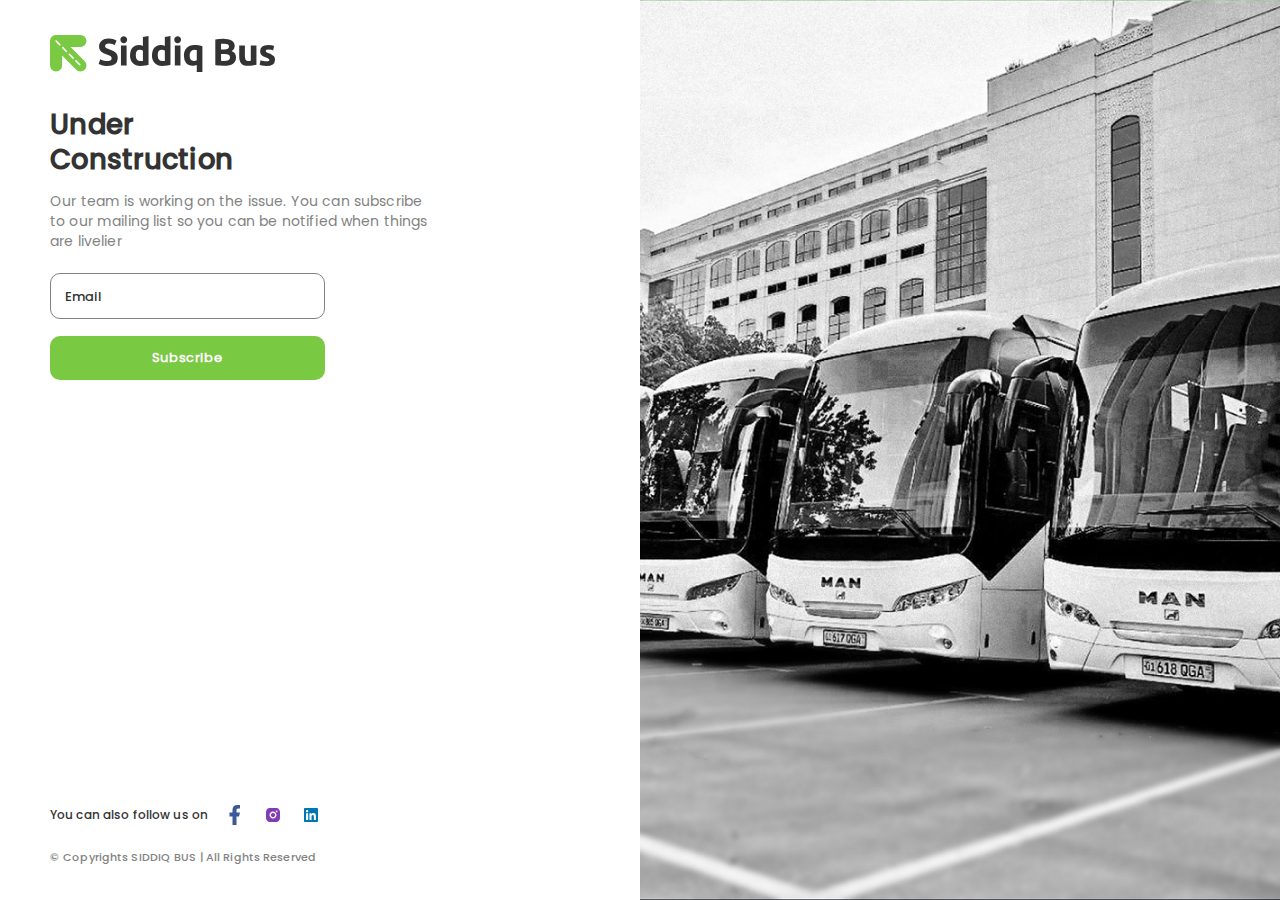
<file: index.html>
<!DOCTYPE html>
<html lang="en">
  <head>
    <meta charset="UTF-8" />
    <meta http-equiv="X-UA-Compatible" content="IE=edge" />
    <meta name="viewport" content="width=device-width, initial-scale=1.0" />
    <title>Document</title>
    <link rel="icon" type="image/png" href="./img/Icon.svg" />
    <link rel="stylesheet" href="./css/main.css" />
  </head>
  <script>
    const sendMail = () => {
      const emailVerify = (email) => {
        const isEmail = String(email)
          .toLowerCase()
          .match(
            /^(([^<>()[\]\\.,;:\s@"]+(\.[^<>()[\]\\.,;:\s@"]+)*)|(".+"))@((\[[0-9]{1,3}\.[0-9]{1,3}\.[0-9]{1,3}\.[0-9]{1,3}\])|(([a-zA-Z\-0-9]+\.)+[a-zA-Z]{2,}))$/
          );
        return isEmail !== null;
      };

      const text = document.querySelector(".email").value;

      const modal = document.querySelector(".modal");
      const background = document.querySelector(".background");

      if (emailVerify(text)) {
        window.open(`mailto:info@siddiqbus.com?subject=Email&body=${text}`);

        modal.classList.add("active");
        background.classList.add("active");
      } else {
        alert("Please enter valid email");
      }
    };

    const closeModal = () => {
      const modal = document.querySelector(".modal");
      const background = document.querySelector(".background");

      modal.classList.remove("active");
      background.classList.remove("active");
    };
  </script>
  <body>
    <div class="page">
      <div class="page__content">
        <div class="page__header">
          <svg xmlns="http://www.w3.org/2000/svg" viewBox="0 0 839.21 139.62">
            <defs>
              <style>
                .cls-1 {
                  fill: #7ac943;
                }
                .cls-2 {
                  fill: #fff;
                }
                .cls-3 {
                  fill: #333333;
                }
              </style>
            </defs>
            <title>Siddiq Bus</title>
            <g id="Layer_2" data-name="Layer 2">
              <g id="Layer_1-2" data-name="Layer 1">
                <path
                  class="cls-1"
                  d="M129.41,129.41a22.5,22.5,0,0,1-31.82,0L45,76.82V113.5a22.5,22.5,0,0,1-45,0v-91a22.09,22.09,0,0,1,.24-3.27c0-.2.06-.39.1-.59s.07-.45.12-.67A18.32,18.32,0,0,1,1,16c.1-.36.22-.71.35-1.06s.23-.63.36-.94.27-.66.43-1,.2-.43.3-.63a21.65,21.65,0,0,1,1.29-2.24L4,9.62c.35-.5.72-1,1.1-1.45.23-.27.46-.54.7-.8a7.62,7.62,0,0,1,.56-.58,3.41,3.41,0,0,1,.38-.38,7.24,7.24,0,0,1,.63-.61c.25-.22.5-.44.76-.65a20.77,20.77,0,0,1,2.89-2,5.71,5.71,0,0,1,.57-.34,7.31,7.31,0,0,1,.68-.35c.17-.09.34-.18.52-.26s.5-.24.75-.34l.71-.29c.37-.15.74-.29,1.11-.4L15.9,1c.26-.09.53-.16.8-.23l.53-.13a8.63,8.63,0,0,1,.85-.19c.28-.06.55-.11.83-.15l.23,0c.35,0,.7-.1,1.06-.13s.66-.06,1-.08.87,0,1.31,0h91a22.5,22.5,0,0,1,0,45H76.82l52.59,52.59A22.49,22.49,0,0,1,129.41,129.41Z"
                />
                <path
                  class="cls-2"
                  d="M110.89,113.89a3,3,0,0,1-2.12-.88L94.62,98.87a3,3,0,1,1,4.24-4.24L113,108.77a3,3,0,0,1-2.12,5.12ZM86.14,89.14A3,3,0,0,1,84,88.26L69.88,74.12a3,3,0,0,1,4.24-4.24L88.26,84a3,3,0,0,1-2.12,5.12ZM61.39,64.39a3,3,0,0,1-2.12-.88L45.13,49.37a3,3,0,0,1,4.24-4.24L63.51,59.27a3,3,0,0,1-2.12,5.12ZM36.64,39.64a3,3,0,0,1-2.12-.88L20.38,24.62a3,3,0,0,1,4.24-4.24L38.76,34.52a3,3,0,0,1-2.12,5.12Z"
                />
                <path
                  class="cls-3"
                  d="M214,96.65a31.76,31.76,0,0,0,7.7-.78,14.16,14.16,0,0,0,4.88-2.12,7.11,7.11,0,0,0,2.54-3.18,11.35,11.35,0,0,0,.71-4.1q0-4.8-4.52-8t-15.55-6.86q-4.81-1.7-9.61-3.89a35.35,35.35,0,0,1-8.62-5.51,26.33,26.33,0,0,1-6.22-8.06,25.22,25.22,0,0,1-2.4-11.52,28.53,28.53,0,0,1,2.54-12.23,26.12,26.12,0,0,1,7.21-9.26A33,33,0,0,1,204,15.3a50.82,50.82,0,0,1,15-2,59.93,59.93,0,0,1,29,6.79l-6.36,17.39a60.35,60.35,0,0,0-9.12-3.75,39.54,39.54,0,0,0-12.09-1.62q-7.92,0-11.38,2.19A7.39,7.39,0,0,0,205.54,41a7.75,7.75,0,0,0,1.27,4.52,12.36,12.36,0,0,0,3.6,3.32,31.67,31.67,0,0,0,5.37,2.69q3,1.2,6.71,2.47,7.63,2.83,13.29,5.58a35.56,35.56,0,0,1,9.4,6.43,23.34,23.34,0,0,1,5.58,8.62,34.69,34.69,0,0,1,1.84,12q0,13.71-9.61,21.27t-29,7.56a80.36,80.36,0,0,1-11.73-.78,75.94,75.94,0,0,1-9.26-1.91,53,53,0,0,1-6.93-2.4,52.3,52.3,0,0,1-4.88-2.4l6.22-17.53a55.23,55.23,0,0,0,10.81,4.31A56.07,56.07,0,0,0,214,96.65Z"
                />
                <path
                  class="cls-3"
                  d="M287.67,17.63a11.56,11.56,0,0,1-3.75,9.12,13.41,13.41,0,0,1-17.67,0,11.56,11.56,0,0,1-3.75-9.12,11.56,11.56,0,0,1,3.75-9.12,13.41,13.41,0,0,1,17.67,0A11.56,11.56,0,0,1,287.67,17.63Zm-2,95.84H264.62V39.12h21.06Z"
                />
                <path
                  class="cls-3"
                  d="M367.53,111.07q-2.83.85-6.5,1.63t-7.7,1.34q-4,.56-8.2.92t-8,.35a46.8,46.8,0,0,1-16.4-2.69,32.91,32.91,0,0,1-12.16-7.7A33.37,33.37,0,0,1,301,92.76a46.35,46.35,0,0,1-2.62-16,54.89,54.89,0,0,1,2.26-16.33A35.52,35.52,0,0,1,307.17,48a27.84,27.84,0,0,1,10.39-7.78,34.85,34.85,0,0,1,14.06-2.69,33.09,33.09,0,0,1,7.84.85,42.45,42.45,0,0,1,7,2.4V7.17l21.06-3.39ZM319.89,75.73q0,9.75,4.38,15.69t13,5.94q2.83,0,5.23-.21t4-.5V58.34a18.33,18.33,0,0,0-5.16-2.12,24.91,24.91,0,0,0-6.43-.85Q319.89,55.37,319.89,75.73Z"
                />
                <path
                  class="cls-3"
                  d="M449.37,111.07q-2.83.85-6.5,1.63t-7.7,1.34q-4,.56-8.2.92t-8,.35a46.8,46.8,0,0,1-16.4-2.69,32.91,32.91,0,0,1-12.16-7.7,33.37,33.37,0,0,1-7.56-12.16,46.35,46.35,0,0,1-2.62-16,54.89,54.89,0,0,1,2.26-16.33A35.52,35.52,0,0,1,389,48a27.84,27.84,0,0,1,10.39-7.78,34.85,34.85,0,0,1,14.06-2.69,33.09,33.09,0,0,1,7.84.85,42.49,42.49,0,0,1,7,2.4V7.17l21.06-3.39ZM401.73,75.73q0,9.75,4.38,15.69t13,5.94q2.83,0,5.23-.21t4-.5V58.34a18.33,18.33,0,0,0-5.16-2.12,24.9,24.9,0,0,0-6.43-.85Q401.73,55.37,401.73,75.73Z"
                />
                <path
                  class="cls-3"
                  d="M488.66,17.63a11.56,11.56,0,0,1-3.75,9.12,13.41,13.41,0,0,1-17.67,0,11.56,11.56,0,0,1-3.75-9.12,11.56,11.56,0,0,1,3.75-9.12,13.41,13.41,0,0,1,17.67,0A11.57,11.57,0,0,1,488.66,17.63Zm-2,95.84H465.62V39.12h21.06Z"
                />
                <path
                  class="cls-3"
                  d="M499.4,76.29A45.51,45.51,0,0,1,502,60.53a34.85,34.85,0,0,1,7.56-12.3,33.57,33.57,0,0,1,12.16-8,44.67,44.67,0,0,1,16.4-2.83q3.82,0,8,.35t8.2.92q4,.57,7.7,1.34t6.5,1.63v98H547.46v-28a39.4,39.4,0,0,1-7.35,2.4,37.76,37.76,0,0,1-8.2.85q-15.83,0-24.17-10.39T499.4,76.29Zm21.49.57q0,20.22,15,20.21a24.86,24.86,0,0,0,6.43-.85,18.34,18.34,0,0,0,5.16-2.12v-38q-1.56-.28-4-.5t-5.23-.21q-8.62,0-13,5.87T520.89,76.86Z"
                />
                <path
                  class="cls-3"
                  d="M649.23,114.74q-8.06,0-16-.5a113.42,113.42,0,0,1-16.61-2.33v-95A140.8,140.8,0,0,1,631.42,15q8.06-.64,15-.64a102.11,102.11,0,0,1,17.17,1.34,40.71,40.71,0,0,1,13.5,4.59,24.1,24.1,0,0,1,8.83,8.55,25,25,0,0,1,3.18,13.08q0,11.73-11.31,18.52,9.33,3.53,12.72,9.61a27.65,27.65,0,0,1,3.39,13.71q0,15.41-11.24,23.18T649.23,114.74ZM638.07,54h10.74q10.18,0,14.56-2.61t4.38-8.41q0-5.94-4.52-8.34t-13.29-2.4q-2.83,0-6.08.07t-5.79.35Zm0,16.82v25.3q2.4.29,5.23.42t6.22.14q9.89,0,16-2.83t6.08-10.46q0-6.78-5.09-9.68t-14.56-2.9Z"
                />
                <path
                  class="cls-3"
                  d="M770.09,110.92a117,117,0,0,1-13.85,2.9,113.91,113.91,0,0,1-17.81,1.34q-9.47,0-15.76-2.54a23.91,23.91,0,0,1-10-7.14,27.82,27.82,0,0,1-5.23-11,58.84,58.84,0,0,1-1.56-14V39.12H727V78q0,10.18,2.69,14.7t10,4.52q2.26,0,4.81-.21t4.52-.49V39.12h21.06Z"
                />
                <path
                  class="cls-3"
                  d="M807.69,98.34q5.79,0,8.2-1.13t2.4-4.38q0-2.54-3.11-4.45a59.26,59.26,0,0,0-9.47-4.31,95.93,95.93,0,0,1-9-3.82,26.34,26.34,0,0,1-6.86-4.74,19.11,19.11,0,0,1-4.38-6.57,24.3,24.3,0,0,1-1.56-9.19q0-10.46,7.77-16.54t21.34-6.08a68.63,68.63,0,0,1,13,1.2A60.83,60.83,0,0,1,836,41l-3.67,16.4a77.72,77.72,0,0,0-8-2.26,43.51,43.51,0,0,0-9.68-1q-9.9,0-9.89,5.51a5.7,5.7,0,0,0,.42,2.26,4.82,4.82,0,0,0,1.7,1.91,23.7,23.7,0,0,0,3.46,2q2.19,1.07,5.58,2.35a86.5,86.5,0,0,1,11.45,5.06,27.4,27.4,0,0,1,7.14,5.38A16.66,16.66,0,0,1,838.15,85a28.47,28.47,0,0,1,1.06,8.18q0,11-8.27,16.64t-23.39,5.64a67.23,67.23,0,0,1-16.47-1.7,66.52,66.52,0,0,1-9.12-2.83l3.53-17.1a69,69,0,0,0,11,3.32A53.54,53.54,0,0,0,807.69,98.34Z"
                />
              </g>
            </g>
          </svg>
        </div>
        <div class="page__description">
          Under <br />
          Construction
        </div>
        <div class="page__text">
          Our team is working on the issue. You can subscribe to our mailing
          list so you can be notified when things are livelier
        </div>
        <form method="post" action="javascript:sendMail()" class="page__form">
          <div class="page__form-field">
            <input class="email" required />
            <label>Email</label>
          </div>
          <div class="page__form-field">
            <button type="submit">Subscribe</button>
          </div>
        </form>
        <div class="page__footer">
          <div class="page__footer-links">
            <span>You can also follow us on</span>
            <div>
              <a target="_blank" href="https://www.facebook.com/siddiqbus">
                <svg
                  width="11"
                  height="20"
                  viewBox="0 0 11 20"
                  fill="none"
                  xmlns="http://www.w3.org/2000/svg"
                >
                  <path
                    d="M7 11.5H9.5L10.5 7.5H7V5.5C7 4.47 7 3.5 9 3.5H10.5V0.14C10.174 0.0970001 8.943 0 7.643 0C4.928 0 3 1.657 3 4.7V7.5H0V11.5H3V20H7V11.5Z"
                    fill="#3B5998"
                  />
                </svg>
              </a>
              <a target="_blank" href="https://www.instagram.com/siddiqbus">
                <svg
                  width="20"
                  height="20"
                  viewBox="0 0 20 20"
                  fill="none"
                  xmlns="http://www.w3.org/2000/svg"
                >
                  <path
                    d="M10 0C12.717 0 13.056 0.00999994 14.122 0.0599999C15.187 0.11 15.912 0.277 16.55 0.525C17.21 0.779 17.766 1.123 18.322 1.678C18.8305 2.1779 19.224 2.78259 19.475 3.45C19.722 4.087 19.89 4.813 19.94 5.878C19.987 6.944 20 7.283 20 10C20 12.717 19.99 13.056 19.94 14.122C19.89 15.187 19.722 15.912 19.475 16.55C19.2247 17.2178 18.8311 17.8226 18.322 18.322C17.822 18.8303 17.2173 19.2238 16.55 19.475C15.913 19.722 15.187 19.89 14.122 19.94C13.056 19.987 12.717 20 10 20C7.283 20 6.944 19.99 5.878 19.94C4.813 19.89 4.088 19.722 3.45 19.475C2.78233 19.2245 2.17753 18.8309 1.678 18.322C1.16941 17.8222 0.775931 17.2175 0.525 16.55C0.277 15.913 0.11 15.187 0.0599999 14.122C0.0129999 13.056 0 12.717 0 10C0 7.283 0.00999994 6.944 0.0599999 5.878C0.11 4.812 0.277 4.088 0.525 3.45C0.775236 2.78218 1.1688 2.17732 1.678 1.678C2.17767 1.16923 2.78243 0.775729 3.45 0.525C4.088 0.277 4.812 0.11 5.878 0.0599999C6.944 0.0129999 7.283 0 10 0ZM10 5C8.67392 5 7.40215 5.52678 6.46447 6.46447C5.52678 7.40215 5 8.67392 5 10C5 11.3261 5.52678 12.5979 6.46447 13.5355C7.40215 14.4732 8.67392 15 10 15C11.3261 15 12.5979 14.4732 13.5355 13.5355C14.4732 12.5979 15 11.3261 15 10C15 8.67392 14.4732 7.40215 13.5355 6.46447C12.5979 5.52678 11.3261 5 10 5ZM16.5 4.75C16.5 4.41848 16.3683 4.10054 16.1339 3.86612C15.8995 3.6317 15.5815 3.5 15.25 3.5C14.9185 3.5 14.6005 3.6317 14.3661 3.86612C14.1317 4.10054 14 4.41848 14 4.75C14 5.08152 14.1317 5.39946 14.3661 5.63388C14.6005 5.8683 14.9185 6 15.25 6C15.5815 6 15.8995 5.8683 16.1339 5.63388C16.3683 5.39946 16.5 5.08152 16.5 4.75ZM10 7C10.7956 7 11.5587 7.31607 12.1213 7.87868C12.6839 8.44129 13 9.20435 13 10C13 10.7956 12.6839 11.5587 12.1213 12.1213C11.5587 12.6839 10.7956 13 10 13C9.20435 13 8.44129 12.6839 7.87868 12.1213C7.31607 11.5587 7 10.7956 7 10C7 9.20435 7.31607 8.44129 7.87868 7.87868C8.44129 7.31607 9.20435 7 10 7Z"
                    fill="#833AB4"
                  />
                </svg>
              </a>
              <a
                target="_blank"
                href="https://www.linkedin.com/company/siddiq-bus"
              >
                <svg
                  width="18"
                  height="18"
                  viewBox="0 0 18 18"
                  fill="none"
                  xmlns="http://www.w3.org/2000/svg"
                >
                  <path
                    d="M15.335 15.339H12.67V11.162C12.67 10.166 12.65 8.884 11.28 8.884C9.891 8.884 9.679 9.968 9.679 11.089V15.339H7.013V6.75H9.573V7.92H9.608C9.966 7.246 10.836 6.533 12.136 6.533C14.836 6.533 15.336 8.311 15.336 10.624V15.339H15.335ZM4.003 5.575C3.79956 5.57526 3.59806 5.53537 3.41006 5.45761C3.22207 5.37984 3.05127 5.26574 2.90746 5.12184C2.76365 4.97793 2.64965 4.80706 2.57201 4.61901C2.49437 4.43097 2.4546 4.22944 2.455 4.026C2.4552 3.71983 2.54618 3.4206 2.71644 3.16615C2.8867 2.91169 3.12859 2.71343 3.41153 2.59645C3.69447 2.47947 4.00574 2.44902 4.30598 2.50894C4.60622 2.56886 4.88196 2.71648 5.09831 2.93311C5.31466 3.14974 5.46191 3.42566 5.52145 3.72598C5.58099 4.0263 5.55013 4.33753 5.43278 4.62032C5.31543 4.9031 5.11687 5.14474 4.86219 5.31467C4.60751 5.4846 4.30817 5.5752 4.002 5.575H4.003ZM5.339 15.339H2.666V6.75H5.34V15.339H5.339ZM16.67 0H1.329C0.593 0 0 0.58 0 1.297V16.703C0 17.42 0.594 18 1.328 18H16.666C17.4 18 18 17.42 18 16.703V1.297C18 0.58 17.4 0 16.666 0H16.669H16.67Z"
                    fill="#0077B5"
                  />
                </svg>
              </a>
            </div>
          </div>
          <div class="page__footer-copy">
            © Copyrights SIDDIQ BUS | All Rights Reserved
          </div>
        </div>
      </div>
      <div class="page__image">
        <img src="./img/background.png" alt="" />
      </div>
    </div>
  </body>
</html>
</file>
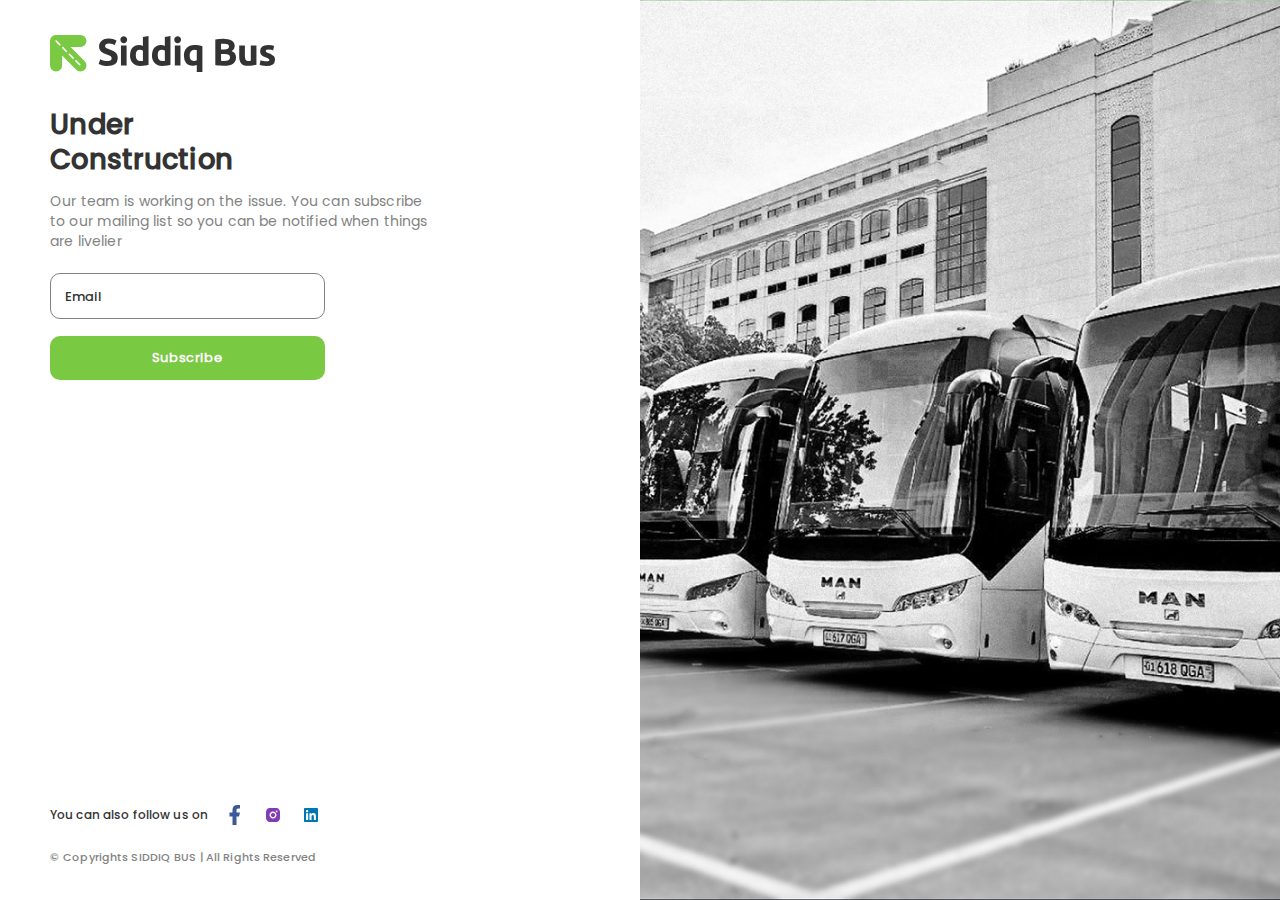
<file: siddiq-bus/index.html>
<!DOCTYPE html>
<html lang="en">
  <head>
    <meta charset="UTF-8" />
    <meta http-equiv="X-UA-Compatible" content="IE=edge" />
    <meta name="viewport" content="width=device-width, initial-scale=1.0" />
    <title>Document</title>
    <link rel="icon" type="image/png" href="./img/Icon.svg" />
    <link rel="stylesheet" href="./css/main.css" />
  </head>
  <script>
    const sendMail = () => {
      const emailVerify = (email) => {
        const isEmail = String(email)
          .toLowerCase()
          .match(
            /^(([^<>()[\]\\.,;:\s@"]+(\.[^<>()[\]\\.,;:\s@"]+)*)|(".+"))@((\[[0-9]{1,3}\.[0-9]{1,3}\.[0-9]{1,3}\.[0-9]{1,3}\])|(([a-zA-Z\-0-9]+\.)+[a-zA-Z]{2,}))$/
          );
        return isEmail !== null;
      };

      const text = document.querySelector(".email").value;

      const modal = document.querySelector(".modal");
      const background = document.querySelector(".background");

      if (emailVerify(text)) {
        window.open(`mailto:info@siddiqbus.com?subject=Email&body=${text}`);

        modal.classList.add("active");
        background.classList.add("active");
      } else {
        alert("Please enter valid email");
      }
    };

    const closeModal = () => {
      const modal = document.querySelector(".modal");
      const background = document.querySelector(".background");

      modal.classList.remove("active");
      background.classList.remove("active");
    };
  </script>
  <body>
    <div class="page">
      <div class="page__content">
        <div class="page__header">
          <svg xmlns="http://www.w3.org/2000/svg" viewBox="0 0 839.21 139.62">
            <defs>
              <style>
                .cls-1 {
                  fill: #7ac943;
                }
                .cls-2 {
                  fill: #fff;
                }
                .cls-3 {
                  fill: #333333;
                }
              </style>
            </defs>
            <title>Siddiq Bus</title>
            <g id="Layer_2" data-name="Layer 2">
              <g id="Layer_1-2" data-name="Layer 1">
                <path
                  class="cls-1"
                  d="M129.41,129.41a22.5,22.5,0,0,1-31.82,0L45,76.82V113.5a22.5,22.5,0,0,1-45,0v-91a22.09,22.09,0,0,1,.24-3.27c0-.2.06-.39.1-.59s.07-.45.12-.67A18.32,18.32,0,0,1,1,16c.1-.36.22-.71.35-1.06s.23-.63.36-.94.27-.66.43-1,.2-.43.3-.63a21.65,21.65,0,0,1,1.29-2.24L4,9.62c.35-.5.72-1,1.1-1.45.23-.27.46-.54.7-.8a7.62,7.62,0,0,1,.56-.58,3.41,3.41,0,0,1,.38-.38,7.24,7.24,0,0,1,.63-.61c.25-.22.5-.44.76-.65a20.77,20.77,0,0,1,2.89-2,5.71,5.71,0,0,1,.57-.34,7.31,7.31,0,0,1,.68-.35c.17-.09.34-.18.52-.26s.5-.24.75-.34l.71-.29c.37-.15.74-.29,1.11-.4L15.9,1c.26-.09.53-.16.8-.23l.53-.13a8.63,8.63,0,0,1,.85-.19c.28-.06.55-.11.83-.15l.23,0c.35,0,.7-.1,1.06-.13s.66-.06,1-.08.87,0,1.31,0h91a22.5,22.5,0,0,1,0,45H76.82l52.59,52.59A22.49,22.49,0,0,1,129.41,129.41Z"
                />
                <path
                  class="cls-2"
                  d="M110.89,113.89a3,3,0,0,1-2.12-.88L94.62,98.87a3,3,0,1,1,4.24-4.24L113,108.77a3,3,0,0,1-2.12,5.12ZM86.14,89.14A3,3,0,0,1,84,88.26L69.88,74.12a3,3,0,0,1,4.24-4.24L88.26,84a3,3,0,0,1-2.12,5.12ZM61.39,64.39a3,3,0,0,1-2.12-.88L45.13,49.37a3,3,0,0,1,4.24-4.24L63.51,59.27a3,3,0,0,1-2.12,5.12ZM36.64,39.64a3,3,0,0,1-2.12-.88L20.38,24.62a3,3,0,0,1,4.24-4.24L38.76,34.52a3,3,0,0,1-2.12,5.12Z"
                />
                <path
                  class="cls-3"
                  d="M214,96.65a31.76,31.76,0,0,0,7.7-.78,14.16,14.16,0,0,0,4.88-2.12,7.11,7.11,0,0,0,2.54-3.18,11.35,11.35,0,0,0,.71-4.1q0-4.8-4.52-8t-15.55-6.86q-4.81-1.7-9.61-3.89a35.35,35.35,0,0,1-8.62-5.51,26.33,26.33,0,0,1-6.22-8.06,25.22,25.22,0,0,1-2.4-11.52,28.53,28.53,0,0,1,2.54-12.23,26.12,26.12,0,0,1,7.21-9.26A33,33,0,0,1,204,15.3a50.82,50.82,0,0,1,15-2,59.93,59.93,0,0,1,29,6.79l-6.36,17.39a60.35,60.35,0,0,0-9.12-3.75,39.54,39.54,0,0,0-12.09-1.62q-7.92,0-11.38,2.19A7.39,7.39,0,0,0,205.54,41a7.75,7.75,0,0,0,1.27,4.52,12.36,12.36,0,0,0,3.6,3.32,31.67,31.67,0,0,0,5.37,2.69q3,1.2,6.71,2.47,7.63,2.83,13.29,5.58a35.56,35.56,0,0,1,9.4,6.43,23.34,23.34,0,0,1,5.58,8.62,34.69,34.69,0,0,1,1.84,12q0,13.71-9.61,21.27t-29,7.56a80.36,80.36,0,0,1-11.73-.78,75.94,75.94,0,0,1-9.26-1.91,53,53,0,0,1-6.93-2.4,52.3,52.3,0,0,1-4.88-2.4l6.22-17.53a55.23,55.23,0,0,0,10.81,4.31A56.07,56.07,0,0,0,214,96.65Z"
                />
                <path
                  class="cls-3"
                  d="M287.67,17.63a11.56,11.56,0,0,1-3.75,9.12,13.41,13.41,0,0,1-17.67,0,11.56,11.56,0,0,1-3.75-9.12,11.56,11.56,0,0,1,3.75-9.12,13.41,13.41,0,0,1,17.67,0A11.56,11.56,0,0,1,287.67,17.63Zm-2,95.84H264.62V39.12h21.06Z"
                />
                <path
                  class="cls-3"
                  d="M367.53,111.07q-2.83.85-6.5,1.63t-7.7,1.34q-4,.56-8.2.92t-8,.35a46.8,46.8,0,0,1-16.4-2.69,32.91,32.91,0,0,1-12.16-7.7A33.37,33.37,0,0,1,301,92.76a46.35,46.35,0,0,1-2.62-16,54.89,54.89,0,0,1,2.26-16.33A35.52,35.52,0,0,1,307.17,48a27.84,27.84,0,0,1,10.39-7.78,34.85,34.85,0,0,1,14.06-2.69,33.09,33.09,0,0,1,7.84.85,42.45,42.45,0,0,1,7,2.4V7.17l21.06-3.39ZM319.89,75.73q0,9.75,4.38,15.69t13,5.94q2.83,0,5.23-.21t4-.5V58.34a18.33,18.33,0,0,0-5.16-2.12,24.91,24.91,0,0,0-6.43-.85Q319.89,55.37,319.89,75.73Z"
                />
                <path
                  class="cls-3"
                  d="M449.37,111.07q-2.83.85-6.5,1.63t-7.7,1.34q-4,.56-8.2.92t-8,.35a46.8,46.8,0,0,1-16.4-2.69,32.91,32.91,0,0,1-12.16-7.7,33.37,33.37,0,0,1-7.56-12.16,46.35,46.35,0,0,1-2.62-16,54.89,54.89,0,0,1,2.26-16.33A35.52,35.52,0,0,1,389,48a27.84,27.84,0,0,1,10.39-7.78,34.85,34.85,0,0,1,14.06-2.69,33.09,33.09,0,0,1,7.84.85,42.49,42.49,0,0,1,7,2.4V7.17l21.06-3.39ZM401.73,75.73q0,9.75,4.38,15.69t13,5.94q2.83,0,5.23-.21t4-.5V58.34a18.33,18.33,0,0,0-5.16-2.12,24.9,24.9,0,0,0-6.43-.85Q401.73,55.37,401.73,75.73Z"
                />
                <path
                  class="cls-3"
                  d="M488.66,17.63a11.56,11.56,0,0,1-3.75,9.12,13.41,13.41,0,0,1-17.67,0,11.56,11.56,0,0,1-3.75-9.12,11.56,11.56,0,0,1,3.75-9.12,13.41,13.41,0,0,1,17.67,0A11.57,11.57,0,0,1,488.66,17.63Zm-2,95.84H465.62V39.12h21.06Z"
                />
                <path
                  class="cls-3"
                  d="M499.4,76.29A45.51,45.51,0,0,1,502,60.53a34.85,34.85,0,0,1,7.56-12.3,33.57,33.57,0,0,1,12.16-8,44.67,44.67,0,0,1,16.4-2.83q3.82,0,8,.35t8.2.92q4,.57,7.7,1.34t6.5,1.63v98H547.46v-28a39.4,39.4,0,0,1-7.35,2.4,37.76,37.76,0,0,1-8.2.85q-15.83,0-24.17-10.39T499.4,76.29Zm21.49.57q0,20.22,15,20.21a24.86,24.86,0,0,0,6.43-.85,18.34,18.34,0,0,0,5.16-2.12v-38q-1.56-.28-4-.5t-5.23-.21q-8.62,0-13,5.87T520.89,76.86Z"
                />
                <path
                  class="cls-3"
                  d="M649.23,114.74q-8.06,0-16-.5a113.42,113.42,0,0,1-16.61-2.33v-95A140.8,140.8,0,0,1,631.42,15q8.06-.64,15-.64a102.11,102.11,0,0,1,17.17,1.34,40.71,40.71,0,0,1,13.5,4.59,24.1,24.1,0,0,1,8.83,8.55,25,25,0,0,1,3.18,13.08q0,11.73-11.31,18.52,9.33,3.53,12.72,9.61a27.65,27.65,0,0,1,3.39,13.71q0,15.41-11.24,23.18T649.23,114.74ZM638.07,54h10.74q10.18,0,14.56-2.61t4.38-8.41q0-5.94-4.52-8.34t-13.29-2.4q-2.83,0-6.08.07t-5.79.35Zm0,16.82v25.3q2.4.29,5.23.42t6.22.14q9.89,0,16-2.83t6.08-10.46q0-6.78-5.09-9.68t-14.56-2.9Z"
                />
                <path
                  class="cls-3"
                  d="M770.09,110.92a117,117,0,0,1-13.85,2.9,113.91,113.91,0,0,1-17.81,1.34q-9.47,0-15.76-2.54a23.91,23.91,0,0,1-10-7.14,27.82,27.82,0,0,1-5.23-11,58.84,58.84,0,0,1-1.56-14V39.12H727V78q0,10.18,2.69,14.7t10,4.52q2.26,0,4.81-.21t4.52-.49V39.12h21.06Z"
                />
                <path
                  class="cls-3"
                  d="M807.69,98.34q5.79,0,8.2-1.13t2.4-4.38q0-2.54-3.11-4.45a59.26,59.26,0,0,0-9.47-4.31,95.93,95.93,0,0,1-9-3.82,26.34,26.34,0,0,1-6.86-4.74,19.11,19.11,0,0,1-4.38-6.57,24.3,24.3,0,0,1-1.56-9.19q0-10.46,7.77-16.54t21.34-6.08a68.63,68.63,0,0,1,13,1.2A60.83,60.83,0,0,1,836,41l-3.67,16.4a77.72,77.72,0,0,0-8-2.26,43.51,43.51,0,0,0-9.68-1q-9.9,0-9.89,5.51a5.7,5.7,0,0,0,.42,2.26,4.82,4.82,0,0,0,1.7,1.91,23.7,23.7,0,0,0,3.46,2q2.19,1.07,5.58,2.35a86.5,86.5,0,0,1,11.45,5.06,27.4,27.4,0,0,1,7.14,5.38A16.66,16.66,0,0,1,838.15,85a28.47,28.47,0,0,1,1.06,8.18q0,11-8.27,16.64t-23.39,5.64a67.23,67.23,0,0,1-16.47-1.7,66.52,66.52,0,0,1-9.12-2.83l3.53-17.1a69,69,0,0,0,11,3.32A53.54,53.54,0,0,0,807.69,98.34Z"
                />
              </g>
            </g>
          </svg>
        </div>
        <div class="page__description">
          Under <br />
          Construction
        </div>
        <div class="page__text">
          Our team is working on the issue. You can subscribe to our mailing
          list so you can be notified when things are livelier
        </div>
        <form method="post" action="javascript:sendMail()" class="page__form">
          <div class="page__form-field">
            <input class="email" required />
            <label>Email</label>
          </div>
          <div class="page__form-field">
            <button type="submit">Subscribe</button>
          </div>
        </form>
        <div class="page__footer">
          <div class="page__footer-links">
            <span>You can also follow us on</span>
            <div>
              <a target="_blank" href="https://www.facebook.com/siddiqbus">
                <svg
                  width="11"
                  height="20"
                  viewBox="0 0 11 20"
                  fill="none"
                  xmlns="http://www.w3.org/2000/svg"
                >
                  <path
                    d="M7 11.5H9.5L10.5 7.5H7V5.5C7 4.47 7 3.5 9 3.5H10.5V0.14C10.174 0.0970001 8.943 0 7.643 0C4.928 0 3 1.657 3 4.7V7.5H0V11.5H3V20H7V11.5Z"
                    fill="#3B5998"
                  />
                </svg>
              </a>
              <a target="_blank" href="https://www.instagram.com/siddiqbus">
                <svg
                  width="20"
                  height="20"
                  viewBox="0 0 20 20"
                  fill="none"
                  xmlns="http://www.w3.org/2000/svg"
                >
                  <path
                    d="M10 0C12.717 0 13.056 0.00999994 14.122 0.0599999C15.187 0.11 15.912 0.277 16.55 0.525C17.21 0.779 17.766 1.123 18.322 1.678C18.8305 2.1779 19.224 2.78259 19.475 3.45C19.722 4.087 19.89 4.813 19.94 5.878C19.987 6.944 20 7.283 20 10C20 12.717 19.99 13.056 19.94 14.122C19.89 15.187 19.722 15.912 19.475 16.55C19.2247 17.2178 18.8311 17.8226 18.322 18.322C17.822 18.8303 17.2173 19.2238 16.55 19.475C15.913 19.722 15.187 19.89 14.122 19.94C13.056 19.987 12.717 20 10 20C7.283 20 6.944 19.99 5.878 19.94C4.813 19.89 4.088 19.722 3.45 19.475C2.78233 19.2245 2.17753 18.8309 1.678 18.322C1.16941 17.8222 0.775931 17.2175 0.525 16.55C0.277 15.913 0.11 15.187 0.0599999 14.122C0.0129999 13.056 0 12.717 0 10C0 7.283 0.00999994 6.944 0.0599999 5.878C0.11 4.812 0.277 4.088 0.525 3.45C0.775236 2.78218 1.1688 2.17732 1.678 1.678C2.17767 1.16923 2.78243 0.775729 3.45 0.525C4.088 0.277 4.812 0.11 5.878 0.0599999C6.944 0.0129999 7.283 0 10 0ZM10 5C8.67392 5 7.40215 5.52678 6.46447 6.46447C5.52678 7.40215 5 8.67392 5 10C5 11.3261 5.52678 12.5979 6.46447 13.5355C7.40215 14.4732 8.67392 15 10 15C11.3261 15 12.5979 14.4732 13.5355 13.5355C14.4732 12.5979 15 11.3261 15 10C15 8.67392 14.4732 7.40215 13.5355 6.46447C12.5979 5.52678 11.3261 5 10 5ZM16.5 4.75C16.5 4.41848 16.3683 4.10054 16.1339 3.86612C15.8995 3.6317 15.5815 3.5 15.25 3.5C14.9185 3.5 14.6005 3.6317 14.3661 3.86612C14.1317 4.10054 14 4.41848 14 4.75C14 5.08152 14.1317 5.39946 14.3661 5.63388C14.6005 5.8683 14.9185 6 15.25 6C15.5815 6 15.8995 5.8683 16.1339 5.63388C16.3683 5.39946 16.5 5.08152 16.5 4.75ZM10 7C10.7956 7 11.5587 7.31607 12.1213 7.87868C12.6839 8.44129 13 9.20435 13 10C13 10.7956 12.6839 11.5587 12.1213 12.1213C11.5587 12.6839 10.7956 13 10 13C9.20435 13 8.44129 12.6839 7.87868 12.1213C7.31607 11.5587 7 10.7956 7 10C7 9.20435 7.31607 8.44129 7.87868 7.87868C8.44129 7.31607 9.20435 7 10 7Z"
                    fill="#833AB4"
                  />
                </svg>
              </a>
              <a
                target="_blank"
                href="https://www.linkedin.com/company/siddiq-bus"
              >
                <svg
                  width="18"
                  height="18"
                  viewBox="0 0 18 18"
                  fill="none"
                  xmlns="http://www.w3.org/2000/svg"
                >
                  <path
                    d="M15.335 15.339H12.67V11.162C12.67 10.166 12.65 8.884 11.28 8.884C9.891 8.884 9.679 9.968 9.679 11.089V15.339H7.013V6.75H9.573V7.92H9.608C9.966 7.246 10.836 6.533 12.136 6.533C14.836 6.533 15.336 8.311 15.336 10.624V15.339H15.335ZM4.003 5.575C3.79956 5.57526 3.59806 5.53537 3.41006 5.45761C3.22207 5.37984 3.05127 5.26574 2.90746 5.12184C2.76365 4.97793 2.64965 4.80706 2.57201 4.61901C2.49437 4.43097 2.4546 4.22944 2.455 4.026C2.4552 3.71983 2.54618 3.4206 2.71644 3.16615C2.8867 2.91169 3.12859 2.71343 3.41153 2.59645C3.69447 2.47947 4.00574 2.44902 4.30598 2.50894C4.60622 2.56886 4.88196 2.71648 5.09831 2.93311C5.31466 3.14974 5.46191 3.42566 5.52145 3.72598C5.58099 4.0263 5.55013 4.33753 5.43278 4.62032C5.31543 4.9031 5.11687 5.14474 4.86219 5.31467C4.60751 5.4846 4.30817 5.5752 4.002 5.575H4.003ZM5.339 15.339H2.666V6.75H5.34V15.339H5.339ZM16.67 0H1.329C0.593 0 0 0.58 0 1.297V16.703C0 17.42 0.594 18 1.328 18H16.666C17.4 18 18 17.42 18 16.703V1.297C18 0.58 17.4 0 16.666 0H16.669H16.67Z"
                    fill="#0077B5"
                  />
                </svg>
              </a>
            </div>
          </div>
          <div class="page__footer-copy">
            © Copyrights SIDDIQ BUS | All Rights Reserved
          </div>
        </div>
      </div>
      <div class="page__image">
        <img src="./img/background.png" alt="" />
      </div>
    </div>
  </body>
</html>
</file>
<file: css/main.css>
@font-face {
  font-family: "Poppins";
  src: url("../fonts/Poppins/Poppins-Medium.ttf");
}

@font-face {
  font-family: "Poppins Regular";
  src: url("../fonts/Poppins/Poppins-Regular.ttf");
}

@font-face {
  font-family: "Poppins Bold";
  src: url("../fonts/Poppins/Poppins-Bold.ttf");
}

* {
  padding: 0;
  margin: 0;
  -webkit-box-sizing: border-box;
          box-sizing: border-box;
  font-family: "Poppins";
  font-style: normal;
  text-decoration: none;
}

img {
  -o-object-fit: cover;
     object-fit: cover;
  -o-object-position: center center;
     object-position: center center;
}

.page {
  display: -ms-grid;
  display: grid;
  -ms-grid-columns: 6fr 6fr;
      grid-template-columns: 6fr 6fr;
  overflow: hidden;
  color: #333333;
}

.page__content {
  padding: 80px 335px 80px 135px;
  height: 100vh;
  display: -webkit-box;
  display: -ms-flexbox;
  display: flex;
  -webkit-box-orient: vertical;
  -webkit-box-direction: normal;
      -ms-flex-direction: column;
          flex-direction: column;
}

.page__header {
  display: -webkit-box;
  display: -ms-flexbox;
  display: flex;
  -webkit-box-align: center;
      -ms-flex-align: center;
          align-items: center;
  margin-bottom: 75px;
}

.page__header svg {
  width: 325px;
}

.page__description {
  font-weight: 700;
  font-size: 45px;
  line-height: 60px;
  letter-spacing: 0.01em;
  margin-bottom: 25px;
}

.page__text {
  font-family: "Poppins Regular";
  font-weight: 400;
  font-size: 20px;
  line-height: 30px;
  letter-spacing: 0.01em;
  color: #828282;
  margin-bottom: 40px;
}

.page__form-field {
  position: relative;
}

.page__form-field input {
  width: 375px;
  border-radius: 10px;
  -webkit-transition: all 0.2s linear;
  transition: all 0.2s linear;
  border: 1px solid #828282;
  padding: 20px 15px;
  color: #000000;
  outline: none;
  z-index: 0;
  background: transparent;
}

.page__form-field label {
  position: absolute;
  top: 50%;
  left: 10px;
  -webkit-transform: translateY(-50%);
          transform: translateY(-50%);
  max-width: 100%;
  -webkit-transform-origin: 0 0;
          transform-origin: 0 0;
  -webkit-transition: all 0.15s ease-out;
  transition: all 0.15s ease-out;
  background: #fff;
  padding: 5px;
  font-weight: 400;
  font-size: 16px;
  line-height: 24px;
  letter-spacing: 0.01em;
  color: #333333;
  z-index: -1;
}

.page__form-field input:focus ~ label,
.page__form-field input:valid ~ label {
  -webkit-transform: translate(0.5, -0.5rem);
          transform: translate(0.5, -0.5rem);
  top: 0;
  font-size: 12px;
  line-height: 12px;
  letter-spacing: 0.0015em;
  z-index: 1;
}

.page__form-field button {
  width: 375px;
  border-radius: 10px;
  padding: 20px 15px;
  color: #fff;
  border: none;
  outline: none;
  display: -webkit-box;
  display: -ms-flexbox;
  display: flex;
  -webkit-box-pack: center;
      -ms-flex-pack: center;
          justify-content: center;
  -webkit-box-align: center;
      -ms-flex-align: center;
          align-items: center;
  background: #7ac943;
  margin-top: 25px;
  font-family: "Poppins Regular";
  font-weight: 700;
  font-size: 16px;
  letter-spacing: 0.05em;
}

.page__footer {
  margin-top: auto !important;
}

.page__footer-links {
  display: -webkit-box;
  display: -ms-flexbox;
  display: flex;
  -webkit-box-align: center;
      -ms-flex-align: center;
          align-items: center;
  margin-bottom: 45px;
}

.page__footer-links span {
  font-weight: 400;
  font-size: 14px;
  line-height: 21px;
  letter-spacing: 0.01em;
  display: block;
  margin-right: 15px;
}

.page__footer-links div {
  display: -webkit-box;
  display: -ms-flexbox;
  display: flex;
  -webkit-box-align: center;
      -ms-flex-align: center;
          align-items: center;
}

.page__footer-links div a {
  margin: 0 15px;
  display: -webkit-box;
  display: -ms-flexbox;
  display: flex;
  -webkit-box-align: center;
      -ms-flex-align: center;
          align-items: center;
}

.page__footer-links div a svg {
  width: 20px;
}

.page__footer-copy {
  font-weight: 400;
  font-size: 14px;
  line-height: 21px;
  letter-spacing: 0.01em;
  color: #828282;
}

.page__image {
  height: 100vh;
}

.page__image img {
  min-height: 100%;
  width: 100%;
}

@media (max-width: 1919px) {
  .page__content {
    padding: 50px 275px 50px 100px;
  }
  .page__header {
    margin-bottom: 55px;
  }
  .page__header svg {
    width: 275px;
  }
  .page__description {
    font-size: 35px;
    line-height: 50px;
    letter-spacing: 0.01em;
    margin-bottom: 15px;
  }
  .page__text {
    font-size: 16px;
    line-height: 22px;
    letter-spacing: 0.01em;
    margin-bottom: 30px;
  }
  .page__form-field input {
    width: 350px;
    padding: 16px 12px;
  }
  .page__form-field label {
    left: 10px;
    font-size: 15px;
    line-height: 22px;
  }
  .page__form-field input:focus ~ label,
  .page__form-field input:valid ~ label {
    -webkit-transform: translate(0.5, -0.5rem);
            transform: translate(0.5, -0.5rem);
    top: 0;
    font-size: 11px;
    line-height: 11px;
    letter-spacing: 0.0015em;
    z-index: 1;
  }
  .page__form-field button {
    width: 350px;
    padding: 16px 12px;
    margin-top: 20px;
    font-size: 15px;
  }
  .page__footer-links {
    margin-bottom: 35px;
  }
  .page__footer-links span {
    font-size: 14px;
    line-height: 20px;
    margin-right: 12px;
  }
  .page__footer-links div {
    display: -webkit-box;
    display: -ms-flexbox;
    display: flex;
    -webkit-box-align: center;
        -ms-flex-align: center;
            align-items: center;
  }
  .page__footer-links div a {
    margin: 0 14px;
  }
  .page__footer-links div a svg {
    width: 17px;
  }
  .page__footer-copy {
    font-size: 14px;
    line-height: 20px;
  }
}

@media (max-width: 1440px) {
  .page__content {
    padding: 40px 250px 40px 75px;
  }
  .page__header {
    margin-bottom: 45px;
  }
  .page__header svg {
    width: 250px;
  }
  .page__description {
    font-size: 30px;
    line-height: 45px;
    letter-spacing: 0.01em;
    margin-bottom: 14px;
  }
  .page__text {
    font-size: 15px;
    line-height: 20px;
    letter-spacing: 0.01em;
    margin-bottom: 25px;
  }
  .page__form-field input {
    width: 300px;
    padding: 14px 10px;
  }
  .page__form-field label {
    left: 10px;
    font-size: 15px;
    line-height: 22px;
  }
  .page__form-field input:focus ~ label,
  .page__form-field input:valid ~ label {
    -webkit-transform: translate(0.5, -0.5rem);
            transform: translate(0.5, -0.5rem);
    top: 0;
    font-size: 11px;
    line-height: 11px;
    letter-spacing: 0.0015em;
    z-index: 1;
  }
  .page__form-field button {
    width: 300px;
    padding: 14px 10px;
    margin-top: 20px;
    font-size: 14px;
  }
  .page__footer-links {
    margin-bottom: 30px;
  }
  .page__footer-links div {
    display: -webkit-box;
    display: -ms-flexbox;
    display: flex;
    -webkit-box-align: center;
        -ms-flex-align: center;
            align-items: center;
  }
  .page__footer-links div span {
    font-size: 13px;
    line-height: 20px;
    margin-right: 10px;
  }
  .page__footer-links div a {
    margin: 0 13px;
  }
  .page__footer-links div a svg {
    width: 16px;
  }
  .page__footer-copy {
    font-size: 12px;
    line-height: 17px;
  }
}

@media (max-width: 1365px) {
  .page__content {
    padding: 35px 200px 35px 50px;
  }
  .page__header {
    margin-bottom: 35px;
  }
  .page__header svg {
    width: 225px;
  }
  .page__description {
    font-size: 27.5px;
    line-height: 35px;
    letter-spacing: 0.01em;
    margin-bottom: 14px;
  }
  .page__text {
    font-size: 14px;
    line-height: 20px;
    letter-spacing: 0.01em;
    margin-bottom: 22px;
  }
  .page__form-field input {
    width: 275px;
    padding: 12px 10px;
  }
  .page__form-field label {
    left: 10px;
    font-size: 15px;
    line-height: 22px;
    font-size: 13px;
    line-height: 13px;
  }
  .page__form-field input:focus ~ label,
  .page__form-field input:valid ~ label {
    -webkit-transform: translate(0.5, -0.5rem);
            transform: translate(0.5, -0.5rem);
    top: 0;
    font-size: 10px;
    line-height: 10px;
    letter-spacing: 0.0015em;
    z-index: 1;
  }
  .page__form-field button {
    width: 275px;
    padding: 12px 10px;
    margin-top: 17px;
    font-size: 13px;
  }
  .page__footer-links {
    margin-bottom: 25px;
  }
  .page__footer-links span {
    font-size: 12px;
    line-height: 20px;
    margin-right: 8px;
  }
  .page__footer-links div {
    display: -webkit-box;
    display: -ms-flexbox;
    display: flex;
    -webkit-box-align: center;
        -ms-flex-align: center;
            align-items: center;
  }
  .page__footer-links div a {
    margin: 0 12px;
  }
  .page__footer-links div a svg {
    width: 14px;
  }
  .page__footer-copy {
    font-size: 11px;
    line-height: 15px;
  }
}

@media (max-width: 1200px) {
  .page__content {
    padding: 25px 150px 25px 50px;
  }
  .page__header {
    margin-bottom: 30px;
  }
  .page__header svg {
    width: 200px;
  }
  .page__description {
    font-size: 25px;
    line-height: 30px;
    letter-spacing: 0.01em;
    margin-bottom: 12px;
  }
  .page__text {
    font-size: 12px;
    line-height: 20px;
    letter-spacing: 0.01em;
    margin-bottom: 20px;
  }
  .page__form-field input {
    width: 250px;
    padding: 11px 10px;
  }
  .page__form-field label {
    left: 10px;
    line-height: 22px;
    font-size: 13px;
    line-height: 13px;
  }
  .page__form-field input:focus ~ label,
  .page__form-field input:valid ~ label {
    -webkit-transform: translate(0.5, -0.5rem);
            transform: translate(0.5, -0.5rem);
    top: 0;
    font-size: 10px;
    line-height: 10px;
    letter-spacing: 0.0015em;
    z-index: 1;
  }
  .page__form-field button {
    width: 250px;
    padding: 11px 10px;
    margin-top: 15px;
    font-size: 12px;
  }
  .page__footer-links {
    margin-bottom: 20px;
  }
  .page__footer-links span {
    font-size: 11px;
    line-height: 20px;
    margin-right: 8px;
  }
  .page__footer-links div {
    display: -webkit-box;
    display: -ms-flexbox;
    display: flex;
    -webkit-box-align: center;
        -ms-flex-align: center;
            align-items: center;
  }
  .page__footer-links div a {
    margin: 0 12px;
  }
  .page__footer-links div a svg {
    width: 14px;
  }
  .page__footer-copy {
    font-size: 10px;
    line-height: 14px;
  }
}

@media (max-width: 1023px) {
  .page {
    overflow-y: scroll;
    display: block;
  }
  .page__content {
    padding: 50px 125px 50px 125px;
  }
  .page__header {
    margin-bottom: 40px;
  }
  .page__header svg {
    width: 250px;
  }
  .page__description {
    font-size: 30px;
    line-height: 40px;
    letter-spacing: 0.01em;
    margin-bottom: 15px;
  }
  .page__text {
    font-size: 13px;
    line-height: 22px;
    letter-spacing: 0.01em;
    margin-bottom: 35px;
  }
  .page__form-field input {
    width: 100%;
    padding: 14px 12px;
  }
  .page__form-field label {
    left: 10px;
    line-height: 22px;
    font-size: 13px;
    line-height: 13px;
  }
  .page__form-field input:focus ~ label,
  .page__form-field input:valid ~ label {
    -webkit-transform: translate(0.5, -0.5rem);
            transform: translate(0.5, -0.5rem);
    top: 0;
    font-size: 10px;
    line-height: 10px;
    letter-spacing: 0.0015em;
    z-index: 1;
  }
  .page__form-field button {
    width: 100%;
    padding: 14px 12px;
    margin-top: 20px;
    font-size: 12px;
  }
  .page__footer-links {
    margin-top: 50px;
    margin-bottom: 25px;
  }
  .page__footer-links span {
    font-size: 13px;
    line-height: 20px;
    margin-right: 12px;
  }
  .page__footer-links div {
    display: -webkit-box;
    display: -ms-flexbox;
    display: flex;
    -webkit-box-align: center;
        -ms-flex-align: center;
            align-items: center;
  }
  .page__footer-links div a {
    margin: 0 15px;
  }
  .page__footer-links div a svg {
    width: 17px;
  }
  .page__footer-copy {
    font-size: 13px;
    line-height: 16px;
    margin-bottom: 50px;
  }
  .page__image {
    display: none;
  }
}

@media (max-width: 769px) {
  .page__content {
    padding: 50px;
  }
  .page__header {
    margin-bottom: 50px;
  }
  .page__header svg {
    width: 250px;
  }
  .page__description {
    font-size: 30px;
    line-height: 40px;
    letter-spacing: 0.01em;
    margin-bottom: 25px;
  }
  .page__text {
    font-size: 13px;
    line-height: 22px;
    letter-spacing: 0.01em;
    margin-bottom: 45px;
  }
  .page__form-field input {
    width: 100%;
    padding: 14px 12px;
  }
  .page__form-field label {
    left: 10px;
    line-height: 22px;
    font-size: 13px;
    line-height: 13px;
  }
  .page__form-field input:focus ~ label,
  .page__form-field input:valid ~ label {
    -webkit-transform: translate(0.5, -0.5rem);
            transform: translate(0.5, -0.5rem);
    top: 0;
    font-size: 10px;
    line-height: 10px;
    letter-spacing: 0.0015em;
    z-index: 1;
  }
  .page__form-field button {
    width: 100%;
    padding: 14px 12px;
    margin-top: 25px;
    font-size: 12px;
  }
  .page__footer-links {
    margin-top: 75px;
    margin-bottom: 50px;
  }
  .page__footer-links span {
    font-size: 13px;
    line-height: 20px;
    margin-right: 12px;
  }
  .page__footer-links a {
    margin: 0 15px;
  }
  .page__footer-links a svg {
    width: 17px;
  }
  .page__footer-copy {
    font-size: 13px;
    line-height: 16px;
    margin-bottom: 50px;
  }
  .page__image {
    display: none;
  }
}

@media (max-width: 500px) {
  .page__content {
    padding: 25px;
  }
  .page__header {
    margin-bottom: 35px;
  }
  .page__header svg {
    width: 200px;
  }
  .page__description {
    font-size: 25px;
    line-height: 35px;
    letter-spacing: 0.01em;
    margin-bottom: 25px;
  }
  .page__text {
    font-size: 13px;
    line-height: 22px;
    letter-spacing: 0.01em;
    margin-bottom: 30px;
  }
  .page__form-field input {
    width: 100%;
    padding: 14px 12px;
  }
  .page__form-field label {
    left: 10px;
    line-height: 22px;
    font-size: 13px;
    line-height: 13px;
  }
  .page__form-field input:focus ~ label,
  .page__form-field input:valid ~ label {
    -webkit-transform: translate(0.5, -0.5rem);
            transform: translate(0.5, -0.5rem);
    top: 0;
    font-size: 10px;
    line-height: 10px;
    letter-spacing: 0.0015em;
    z-index: 1;
  }
  .page__form-field button {
    width: 100%;
    padding: 14px 12px;
    margin-top: 15px;
    font-size: 12px;
  }
  .page__footer-links {
    margin-top: 50px;
    margin-bottom: 50px;
    display: block;
  }
  .page__footer-links span {
    font-size: 13px;
    line-height: 20px;
    margin-right: 12px;
  }
  .page__footer-links div a {
    margin: 15px 30px 0 0;
  }
  .page__footer-links div a svg {
    width: 17px;
  }
  .page__footer-copy {
    font-size: 11px;
    line-height: 16px;
    margin-bottom: 25px;
  }
  .page__image {
    display: none;
  }
}
/*# sourceMappingURL=main.css.map */
</file>
<file: siddiq-bus/css/main.css>
@font-face {
  font-family: "Poppins";
  src: url("../fonts/Poppins/Poppins-Medium.ttf");
}

@font-face {
  font-family: "Poppins Regular";
  src: url("../fonts/Poppins/Poppins-Regular.ttf");
}

@font-face {
  font-family: "Poppins Bold";
  src: url("../fonts/Poppins/Poppins-Bold.ttf");
}

* {
  padding: 0;
  margin: 0;
  -webkit-box-sizing: border-box;
          box-sizing: border-box;
  font-family: "Poppins";
  font-style: normal;
  text-decoration: none;
}

img {
  -o-object-fit: cover;
     object-fit: cover;
  -o-object-position: center center;
     object-position: center center;
}

.page {
  display: -ms-grid;
  display: grid;
  -ms-grid-columns: 6fr 6fr;
      grid-template-columns: 6fr 6fr;
  overflow: hidden;
  color: #333333;
}

.page__content {
  padding: 80px 335px 80px 135px;
  height: 100vh;
  display: -webkit-box;
  display: -ms-flexbox;
  display: flex;
  -webkit-box-orient: vertical;
  -webkit-box-direction: normal;
      -ms-flex-direction: column;
          flex-direction: column;
}

.page__header {
  display: -webkit-box;
  display: -ms-flexbox;
  display: flex;
  -webkit-box-align: center;
      -ms-flex-align: center;
          align-items: center;
  margin-bottom: 75px;
}

.page__header svg {
  width: 325px;
}

.page__description {
  font-weight: 700;
  font-size: 45px;
  line-height: 60px;
  letter-spacing: 0.01em;
  margin-bottom: 25px;
}

.page__text {
  font-family: "Poppins Regular";
  font-weight: 400;
  font-size: 20px;
  line-height: 30px;
  letter-spacing: 0.01em;
  color: #828282;
  margin-bottom: 40px;
}

.page__form-field {
  position: relative;
}

.page__form-field input {
  width: 375px;
  border-radius: 10px;
  -webkit-transition: all 0.2s linear;
  transition: all 0.2s linear;
  border: 1px solid #828282;
  padding: 20px 15px;
  color: #000000;
  outline: none;
  z-index: 0;
  background: transparent;
}

.page__form-field label {
  position: absolute;
  top: 50%;
  left: 10px;
  -webkit-transform: translateY(-50%);
          transform: translateY(-50%);
  max-width: 100%;
  -webkit-transform-origin: 0 0;
          transform-origin: 0 0;
  -webkit-transition: all 0.15s ease-out;
  transition: all 0.15s ease-out;
  background: #fff;
  padding: 5px;
  font-weight: 400;
  font-size: 16px;
  line-height: 24px;
  letter-spacing: 0.01em;
  color: #333333;
  z-index: -1;
}

.page__form-field input:focus ~ label,
.page__form-field input:valid ~ label {
  -webkit-transform: translate(0.5, -0.5rem);
          transform: translate(0.5, -0.5rem);
  top: 0;
  font-size: 12px;
  line-height: 12px;
  letter-spacing: 0.0015em;
  z-index: 1;
}

.page__form-field button {
  width: 375px;
  border-radius: 10px;
  padding: 20px 15px;
  color: #fff;
  border: none;
  outline: none;
  display: -webkit-box;
  display: -ms-flexbox;
  display: flex;
  -webkit-box-pack: center;
      -ms-flex-pack: center;
          justify-content: center;
  -webkit-box-align: center;
      -ms-flex-align: center;
          align-items: center;
  background: #7ac943;
  margin-top: 25px;
  font-family: "Poppins Regular";
  font-weight: 700;
  font-size: 16px;
  letter-spacing: 0.05em;
}

.page__footer {
  margin-top: auto !important;
}

.page__footer-links {
  display: -webkit-box;
  display: -ms-flexbox;
  display: flex;
  -webkit-box-align: center;
      -ms-flex-align: center;
          align-items: center;
  margin-bottom: 45px;
}

.page__footer-links span {
  font-weight: 400;
  font-size: 14px;
  line-height: 21px;
  letter-spacing: 0.01em;
  display: block;
  margin-right: 15px;
}

.page__footer-links div {
  display: -webkit-box;
  display: -ms-flexbox;
  display: flex;
  -webkit-box-align: center;
      -ms-flex-align: center;
          align-items: center;
}

.page__footer-links div a {
  margin: 0 15px;
  display: -webkit-box;
  display: -ms-flexbox;
  display: flex;
  -webkit-box-align: center;
      -ms-flex-align: center;
          align-items: center;
}

.page__footer-links div a svg {
  width: 20px;
}

.page__footer-copy {
  font-weight: 400;
  font-size: 14px;
  line-height: 21px;
  letter-spacing: 0.01em;
  color: #828282;
}

.page__image {
  height: 100vh;
}

.page__image img {
  min-height: 100%;
  width: 100%;
}

@media (max-width: 1919px) {
  .page__content {
    padding: 50px 275px 50px 100px;
  }
  .page__header {
    margin-bottom: 55px;
  }
  .page__header svg {
    width: 275px;
  }
  .page__description {
    font-size: 35px;
    line-height: 50px;
    letter-spacing: 0.01em;
    margin-bottom: 15px;
  }
  .page__text {
    font-size: 16px;
    line-height: 22px;
    letter-spacing: 0.01em;
    margin-bottom: 30px;
  }
  .page__form-field input {
    width: 350px;
    padding: 16px 12px;
  }
  .page__form-field label {
    left: 10px;
    font-size: 15px;
    line-height: 22px;
  }
  .page__form-field input:focus ~ label,
  .page__form-field input:valid ~ label {
    -webkit-transform: translate(0.5, -0.5rem);
            transform: translate(0.5, -0.5rem);
    top: 0;
    font-size: 11px;
    line-height: 11px;
    letter-spacing: 0.0015em;
    z-index: 1;
  }
  .page__form-field button {
    width: 350px;
    padding: 16px 12px;
    margin-top: 20px;
    font-size: 15px;
  }
  .page__footer-links {
    margin-bottom: 35px;
  }
  .page__footer-links span {
    font-size: 14px;
    line-height: 20px;
    margin-right: 12px;
  }
  .page__footer-links div {
    display: -webkit-box;
    display: -ms-flexbox;
    display: flex;
    -webkit-box-align: center;
        -ms-flex-align: center;
            align-items: center;
  }
  .page__footer-links div a {
    margin: 0 14px;
  }
  .page__footer-links div a svg {
    width: 17px;
  }
  .page__footer-copy {
    font-size: 14px;
    line-height: 20px;
  }
}

@media (max-width: 1440px) {
  .page__content {
    padding: 40px 250px 40px 75px;
  }
  .page__header {
    margin-bottom: 45px;
  }
  .page__header svg {
    width: 250px;
  }
  .page__description {
    font-size: 30px;
    line-height: 45px;
    letter-spacing: 0.01em;
    margin-bottom: 14px;
  }
  .page__text {
    font-size: 15px;
    line-height: 20px;
    letter-spacing: 0.01em;
    margin-bottom: 25px;
  }
  .page__form-field input {
    width: 300px;
    padding: 14px 10px;
  }
  .page__form-field label {
    left: 10px;
    font-size: 15px;
    line-height: 22px;
  }
  .page__form-field input:focus ~ label,
  .page__form-field input:valid ~ label {
    -webkit-transform: translate(0.5, -0.5rem);
            transform: translate(0.5, -0.5rem);
    top: 0;
    font-size: 11px;
    line-height: 11px;
    letter-spacing: 0.0015em;
    z-index: 1;
  }
  .page__form-field button {
    width: 300px;
    padding: 14px 10px;
    margin-top: 20px;
    font-size: 14px;
  }
  .page__footer-links {
    margin-bottom: 30px;
  }
  .page__footer-links div {
    display: -webkit-box;
    display: -ms-flexbox;
    display: flex;
    -webkit-box-align: center;
        -ms-flex-align: center;
            align-items: center;
  }
  .page__footer-links div span {
    font-size: 13px;
    line-height: 20px;
    margin-right: 10px;
  }
  .page__footer-links div a {
    margin: 0 13px;
  }
  .page__footer-links div a svg {
    width: 16px;
  }
  .page__footer-copy {
    font-size: 12px;
    line-height: 17px;
  }
}

@media (max-width: 1365px) {
  .page__content {
    padding: 35px 200px 35px 50px;
  }
  .page__header {
    margin-bottom: 35px;
  }
  .page__header svg {
    width: 225px;
  }
  .page__description {
    font-size: 27.5px;
    line-height: 35px;
    letter-spacing: 0.01em;
    margin-bottom: 14px;
  }
  .page__text {
    font-size: 14px;
    line-height: 20px;
    letter-spacing: 0.01em;
    margin-bottom: 22px;
  }
  .page__form-field input {
    width: 275px;
    padding: 12px 10px;
  }
  .page__form-field label {
    left: 10px;
    font-size: 15px;
    line-height: 22px;
    font-size: 13px;
    line-height: 13px;
  }
  .page__form-field input:focus ~ label,
  .page__form-field input:valid ~ label {
    -webkit-transform: translate(0.5, -0.5rem);
            transform: translate(0.5, -0.5rem);
    top: 0;
    font-size: 10px;
    line-height: 10px;
    letter-spacing: 0.0015em;
    z-index: 1;
  }
  .page__form-field button {
    width: 275px;
    padding: 12px 10px;
    margin-top: 17px;
    font-size: 13px;
  }
  .page__footer-links {
    margin-bottom: 25px;
  }
  .page__footer-links span {
    font-size: 12px;
    line-height: 20px;
    margin-right: 8px;
  }
  .page__footer-links div {
    display: -webkit-box;
    display: -ms-flexbox;
    display: flex;
    -webkit-box-align: center;
        -ms-flex-align: center;
            align-items: center;
  }
  .page__footer-links div a {
    margin: 0 12px;
  }
  .page__footer-links div a svg {
    width: 14px;
  }
  .page__footer-copy {
    font-size: 11px;
    line-height: 15px;
  }
}

@media (max-width: 1200px) {
  .page__content {
    padding: 25px 150px 25px 50px;
  }
  .page__header {
    margin-bottom: 30px;
  }
  .page__header svg {
    width: 200px;
  }
  .page__description {
    font-size: 25px;
    line-height: 30px;
    letter-spacing: 0.01em;
    margin-bottom: 12px;
  }
  .page__text {
    font-size: 12px;
    line-height: 20px;
    letter-spacing: 0.01em;
    margin-bottom: 20px;
  }
  .page__form-field input {
    width: 250px;
    padding: 11px 10px;
  }
  .page__form-field label {
    left: 10px;
    line-height: 22px;
    font-size: 13px;
    line-height: 13px;
  }
  .page__form-field input:focus ~ label,
  .page__form-field input:valid ~ label {
    -webkit-transform: translate(0.5, -0.5rem);
            transform: translate(0.5, -0.5rem);
    top: 0;
    font-size: 10px;
    line-height: 10px;
    letter-spacing: 0.0015em;
    z-index: 1;
  }
  .page__form-field button {
    width: 250px;
    padding: 11px 10px;
    margin-top: 15px;
    font-size: 12px;
  }
  .page__footer-links {
    margin-bottom: 20px;
  }
  .page__footer-links span {
    font-size: 11px;
    line-height: 20px;
    margin-right: 8px;
  }
  .page__footer-links div {
    display: -webkit-box;
    display: -ms-flexbox;
    display: flex;
    -webkit-box-align: center;
        -ms-flex-align: center;
            align-items: center;
  }
  .page__footer-links div a {
    margin: 0 12px;
  }
  .page__footer-links div a svg {
    width: 14px;
  }
  .page__footer-copy {
    font-size: 10px;
    line-height: 14px;
  }
}

@media (max-width: 1023px) {
  .page {
    overflow-y: scroll;
    display: block;
  }
  .page__content {
    padding: 50px 125px 50px 125px;
  }
  .page__header {
    margin-bottom: 40px;
  }
  .page__header svg {
    width: 250px;
  }
  .page__description {
    font-size: 30px;
    line-height: 40px;
    letter-spacing: 0.01em;
    margin-bottom: 15px;
  }
  .page__text {
    font-size: 13px;
    line-height: 22px;
    letter-spacing: 0.01em;
    margin-bottom: 35px;
  }
  .page__form-field input {
    width: 100%;
    padding: 14px 12px;
  }
  .page__form-field label {
    left: 10px;
    line-height: 22px;
    font-size: 13px;
    line-height: 13px;
  }
  .page__form-field input:focus ~ label,
  .page__form-field input:valid ~ label {
    -webkit-transform: translate(0.5, -0.5rem);
            transform: translate(0.5, -0.5rem);
    top: 0;
    font-size: 10px;
    line-height: 10px;
    letter-spacing: 0.0015em;
    z-index: 1;
  }
  .page__form-field button {
    width: 100%;
    padding: 14px 12px;
    margin-top: 20px;
    font-size: 12px;
  }
  .page__footer-links {
    margin-top: 50px;
    margin-bottom: 25px;
  }
  .page__footer-links span {
    font-size: 13px;
    line-height: 20px;
    margin-right: 12px;
  }
  .page__footer-links div {
    display: -webkit-box;
    display: -ms-flexbox;
    display: flex;
    -webkit-box-align: center;
        -ms-flex-align: center;
            align-items: center;
  }
  .page__footer-links div a {
    margin: 0 15px;
  }
  .page__footer-links div a svg {
    width: 17px;
  }
  .page__footer-copy {
    font-size: 13px;
    line-height: 16px;
    margin-bottom: 50px;
  }
  .page__image {
    display: none;
  }
}

@media (max-width: 769px) {
  .page__content {
    padding: 50px;
  }
  .page__header {
    margin-bottom: 50px;
  }
  .page__header svg {
    width: 250px;
  }
  .page__description {
    font-size: 30px;
    line-height: 40px;
    letter-spacing: 0.01em;
    margin-bottom: 25px;
  }
  .page__text {
    font-size: 13px;
    line-height: 22px;
    letter-spacing: 0.01em;
    margin-bottom: 45px;
  }
  .page__form-field input {
    width: 100%;
    padding: 14px 12px;
  }
  .page__form-field label {
    left: 10px;
    line-height: 22px;
    font-size: 13px;
    line-height: 13px;
  }
  .page__form-field input:focus ~ label,
  .page__form-field input:valid ~ label {
    -webkit-transform: translate(0.5, -0.5rem);
            transform: translate(0.5, -0.5rem);
    top: 0;
    font-size: 10px;
    line-height: 10px;
    letter-spacing: 0.0015em;
    z-index: 1;
  }
  .page__form-field button {
    width: 100%;
    padding: 14px 12px;
    margin-top: 25px;
    font-size: 12px;
  }
  .page__footer-links {
    margin-top: 75px;
    margin-bottom: 50px;
  }
  .page__footer-links span {
    font-size: 13px;
    line-height: 20px;
    margin-right: 12px;
  }
  .page__footer-links a {
    margin: 0 15px;
  }
  .page__footer-links a svg {
    width: 17px;
  }
  .page__footer-copy {
    font-size: 13px;
    line-height: 16px;
    margin-bottom: 50px;
  }
  .page__image {
    display: none;
  }
}

@media (max-width: 500px) {
  .page__content {
    padding: 25px;
  }
  .page__header {
    margin-bottom: 35px;
  }
  .page__header svg {
    width: 200px;
  }
  .page__description {
    font-size: 25px;
    line-height: 35px;
    letter-spacing: 0.01em;
    margin-bottom: 25px;
  }
  .page__text {
    font-size: 13px;
    line-height: 22px;
    letter-spacing: 0.01em;
    margin-bottom: 30px;
  }
  .page__form-field input {
    width: 100%;
    padding: 14px 12px;
  }
  .page__form-field label {
    left: 10px;
    line-height: 22px;
    font-size: 13px;
    line-height: 13px;
  }
  .page__form-field input:focus ~ label,
  .page__form-field input:valid ~ label {
    -webkit-transform: translate(0.5, -0.5rem);
            transform: translate(0.5, -0.5rem);
    top: 0;
    font-size: 10px;
    line-height: 10px;
    letter-spacing: 0.0015em;
    z-index: 1;
  }
  .page__form-field button {
    width: 100%;
    padding: 14px 12px;
    margin-top: 15px;
    font-size: 12px;
  }
  .page__footer-links {
    margin-top: 50px;
    margin-bottom: 50px;
    display: block;
  }
  .page__footer-links span {
    font-size: 13px;
    line-height: 20px;
    margin-right: 12px;
  }
  .page__footer-links div a {
    margin: 15px 30px 0 0;
  }
  .page__footer-links div a svg {
    width: 17px;
  }
  .page__footer-copy {
    font-size: 11px;
    line-height: 16px;
    margin-bottom: 25px;
  }
  .page__image {
    display: none;
  }
}
/*# sourceMappingURL=main.css.map */
</file>
